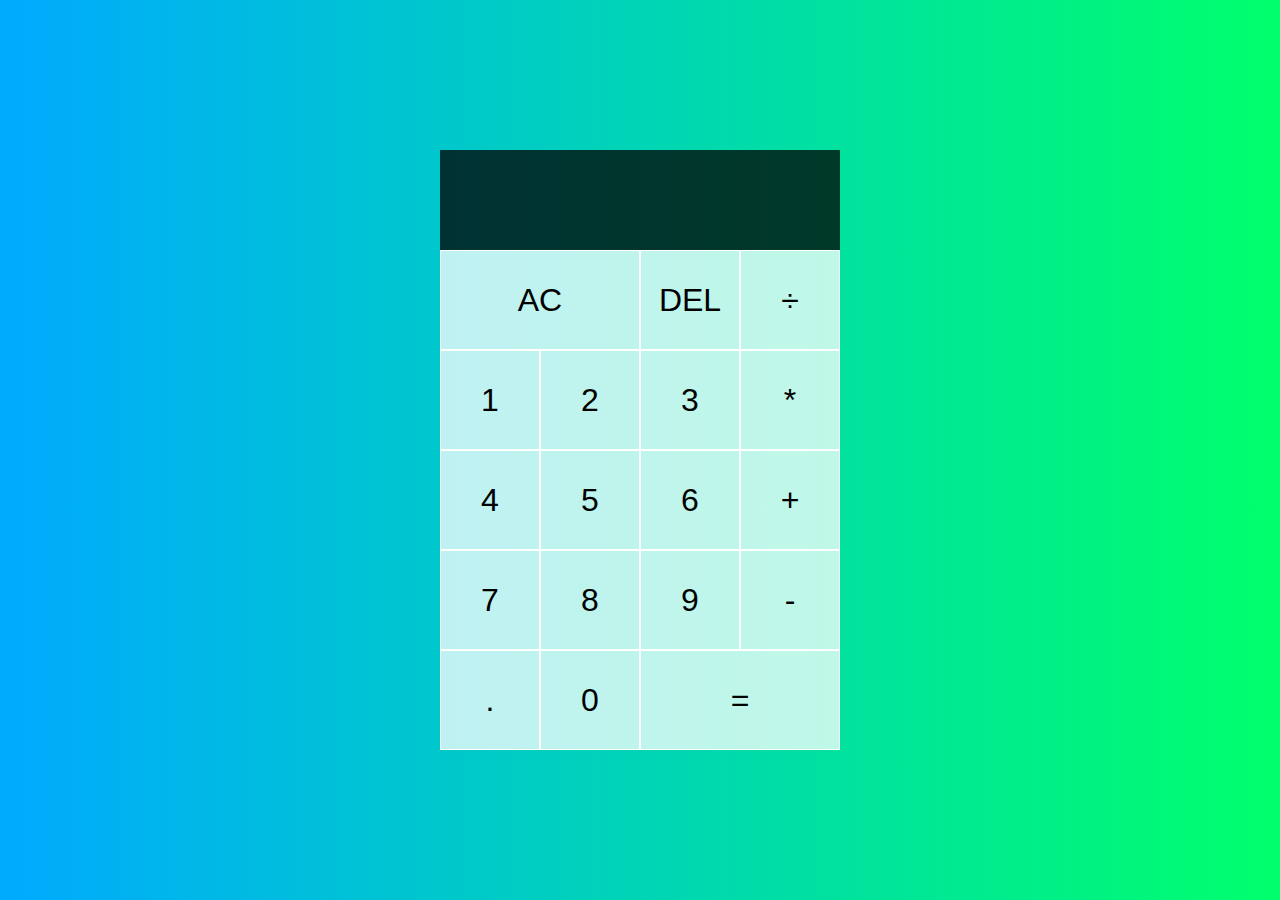
<file: index.html>
<!DOCTYPE html>
<html lang="en">
  <head>
    <meta charset="UTF-8" />
    <meta http-equiv="X-UA-Compatible" content="IE=edge" />
    <meta name="viewport" content="width=device-width, initial-scale=1.0" />
    <title>Calculator</title>
    <link rel="stylesheet" href="style.css" />
    <script src="script.js" defer></script>
  </head>
  <body>
    <div class="calculator-grid">
      <div class="output">
        <div class="previous-operand"></div>
        <div class="current-operand"></div>
      </div>
      <button class="span-two" id="clear">AC</button>
      <button id="delete">DEL</button>
      <button class="operator">÷</button>
      <button class="data-button">1</button>
      <button class="data-button">2</button>
      <button class="data-button">3</button>
      <button class="operator">*</button>
      <button class="data-button">4</button>
      <button class="data-button">5</button>
      <button class="data-button">6</button>
      <button class="operator">+</button>
      <button class="data-button">7</button>
      <button class="data-button">8</button>
      <button class="data-button">9</button>
      <button class="operator">-</button>
      <button class="data-button">.</button>
      <button class="data-button">0</button>
      <button class="span-two" id="equal">=</button>
    </div>
  </body>
</html>
</file>
<file: style.css>
*,
*::before,
*::after {
  box-sizing: border-box;
  font-family: Gotham Rounded, sans-serif;
  font-weight: normal;
}
body {
  background: linear-gradient(to right, #00aaff, #00ff6c);
  padding: 0;
  margin: 0;
}
.calculator-grid {
  display: grid;
  align-content: center;
  justify-content: center;
  height: 100vh;
  grid-template-columns: repeat(4, 100px);
  grid-template-rows: minmax(100px, auto) repeat(5, 100px);
}
button {
  cursor: pointer;
  font-size: 2rem;
  border: 1px solid white;
  outline: none;
  background-color: rgba(255, 255, 255, 0.75);
}
button:hover {
  background-color: rgba(255, 255, 255, 0.9);
}
.span-two {
  grid-column: span 2;
}
.output {
  grid-column: 1/ -1;
  background-color: rgba(0, 0, 0, 0.75);
  display: flex;
  flex-direction: column;
  align-items: flex-end;
  justify-content: space-around;
  padding: 10px;
  word-wrap: break-word;
  word-break: break-all;
}
.previous-operand {
  color: rgba(255, 255, 255, 0.75);
  font-size: 1.5rem;
}
.current-operand {
  color: rgb(255, 255, 255);
  font-size: 2.5rem;
}
</file>
